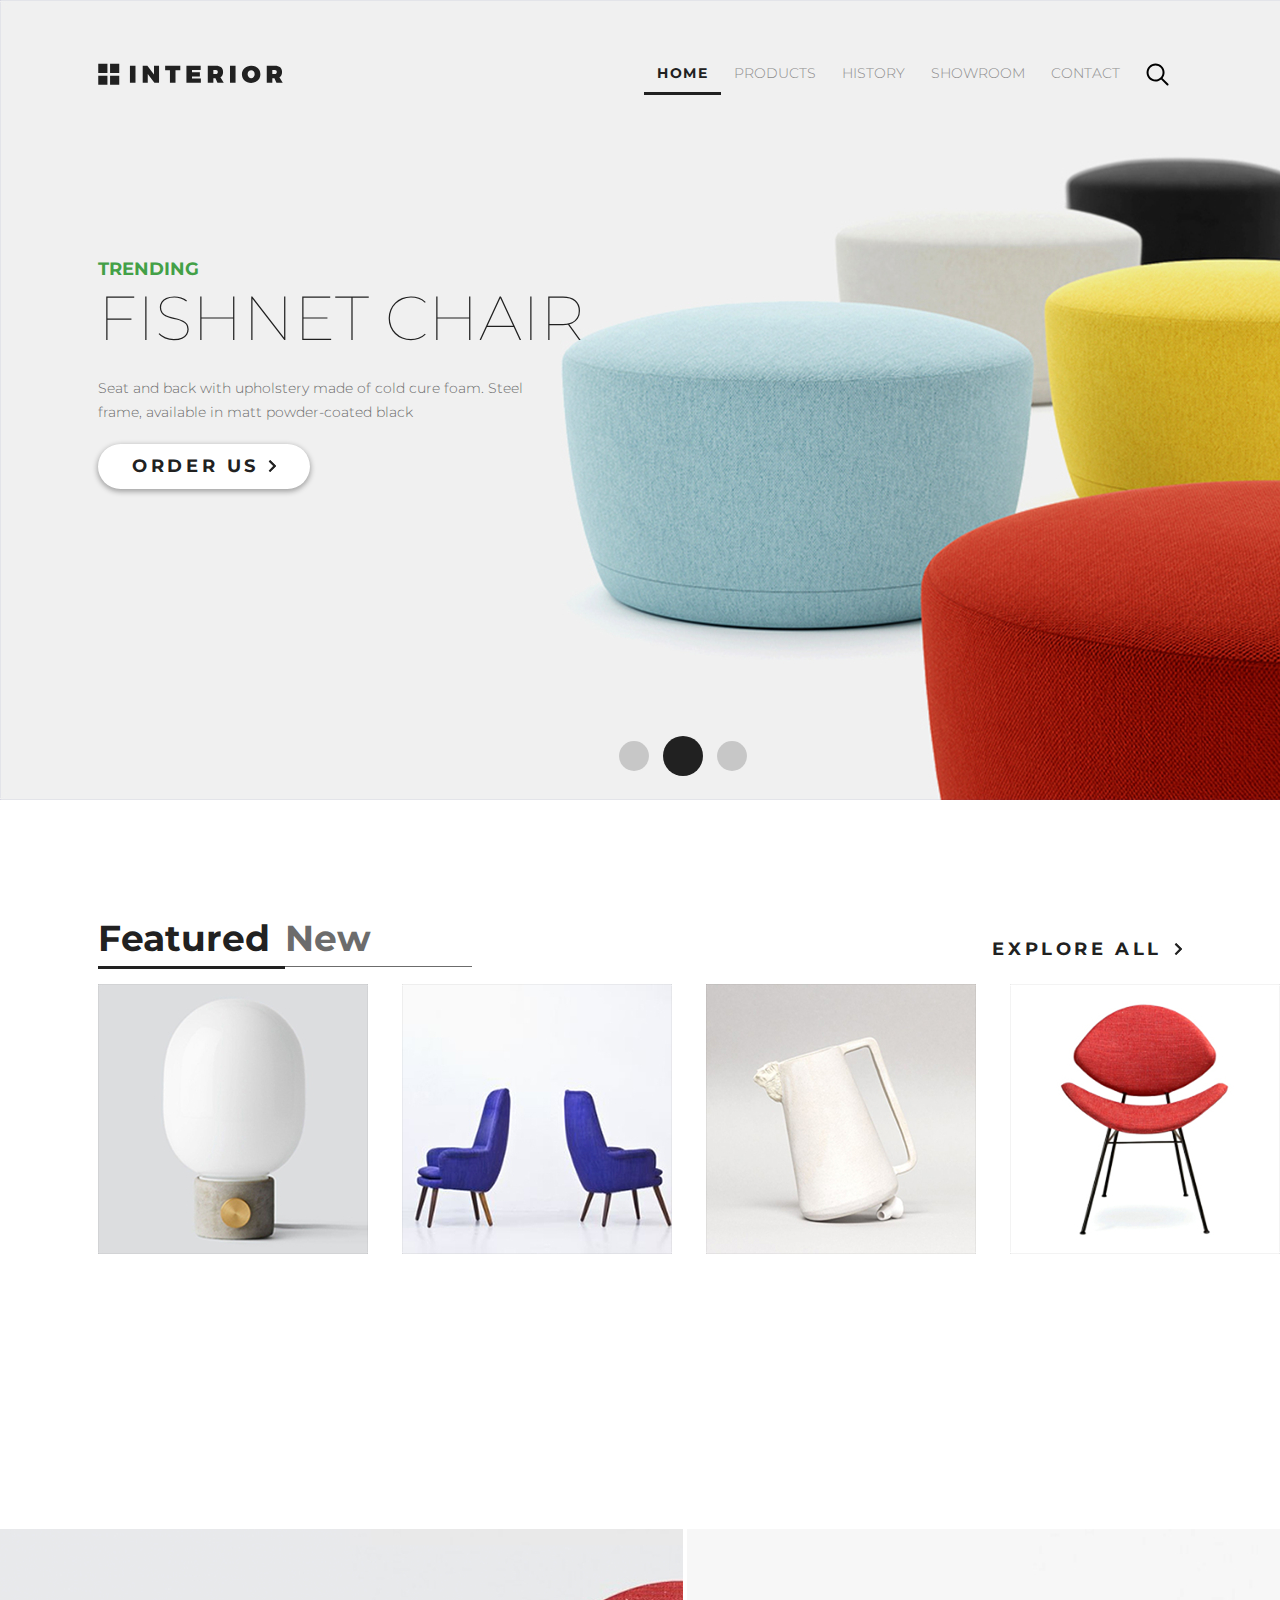
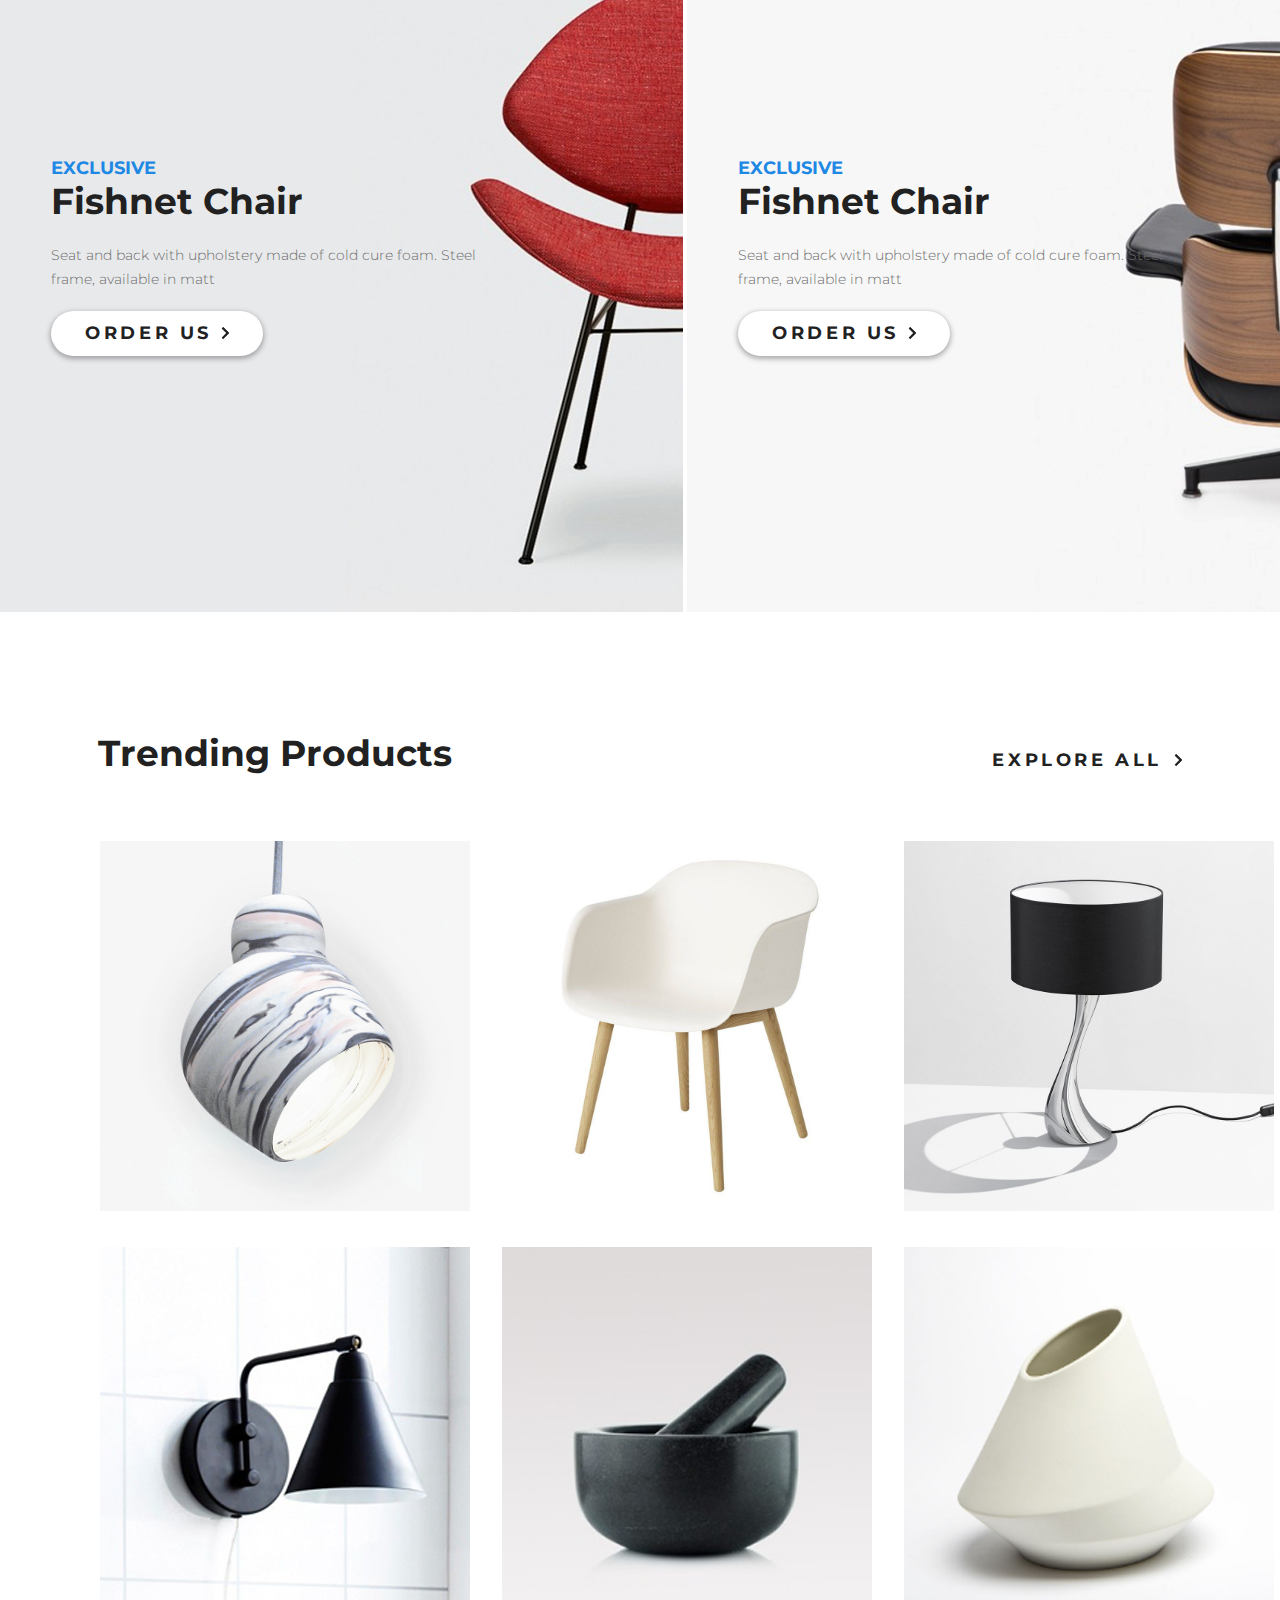
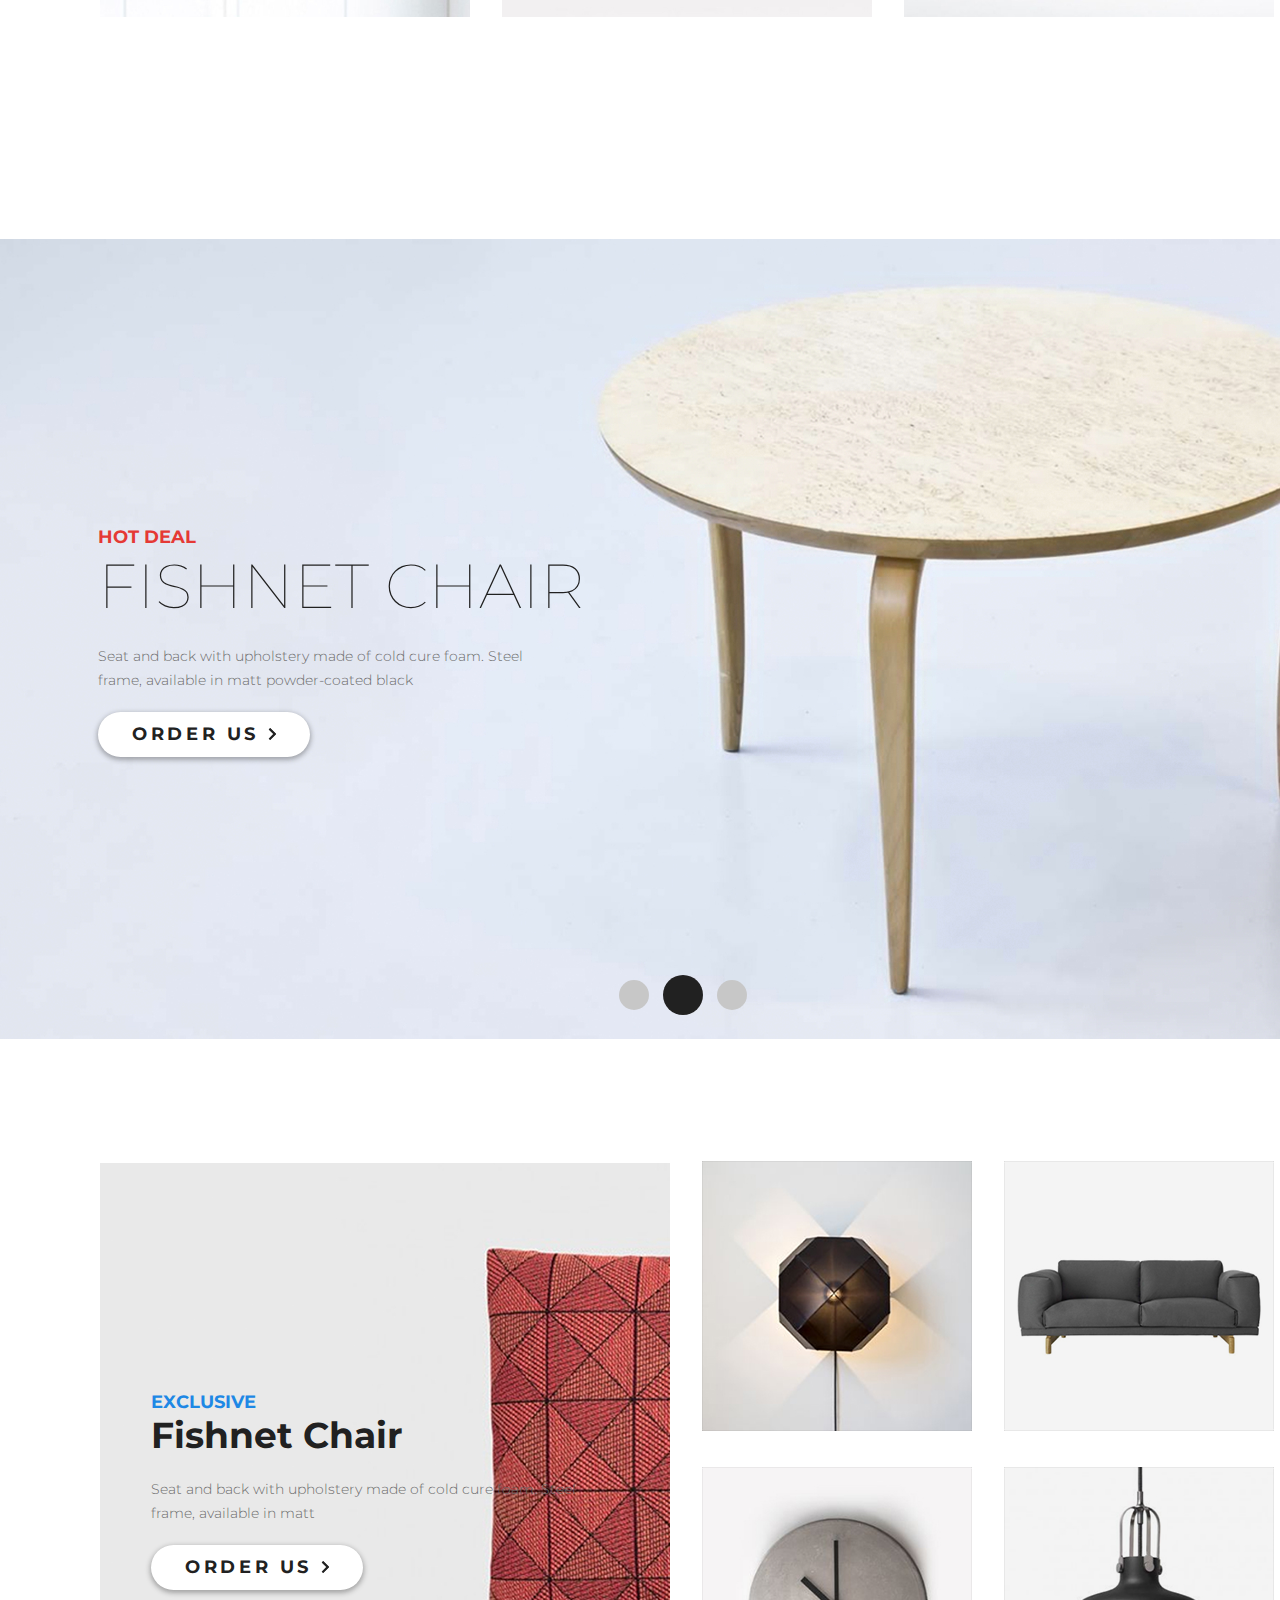
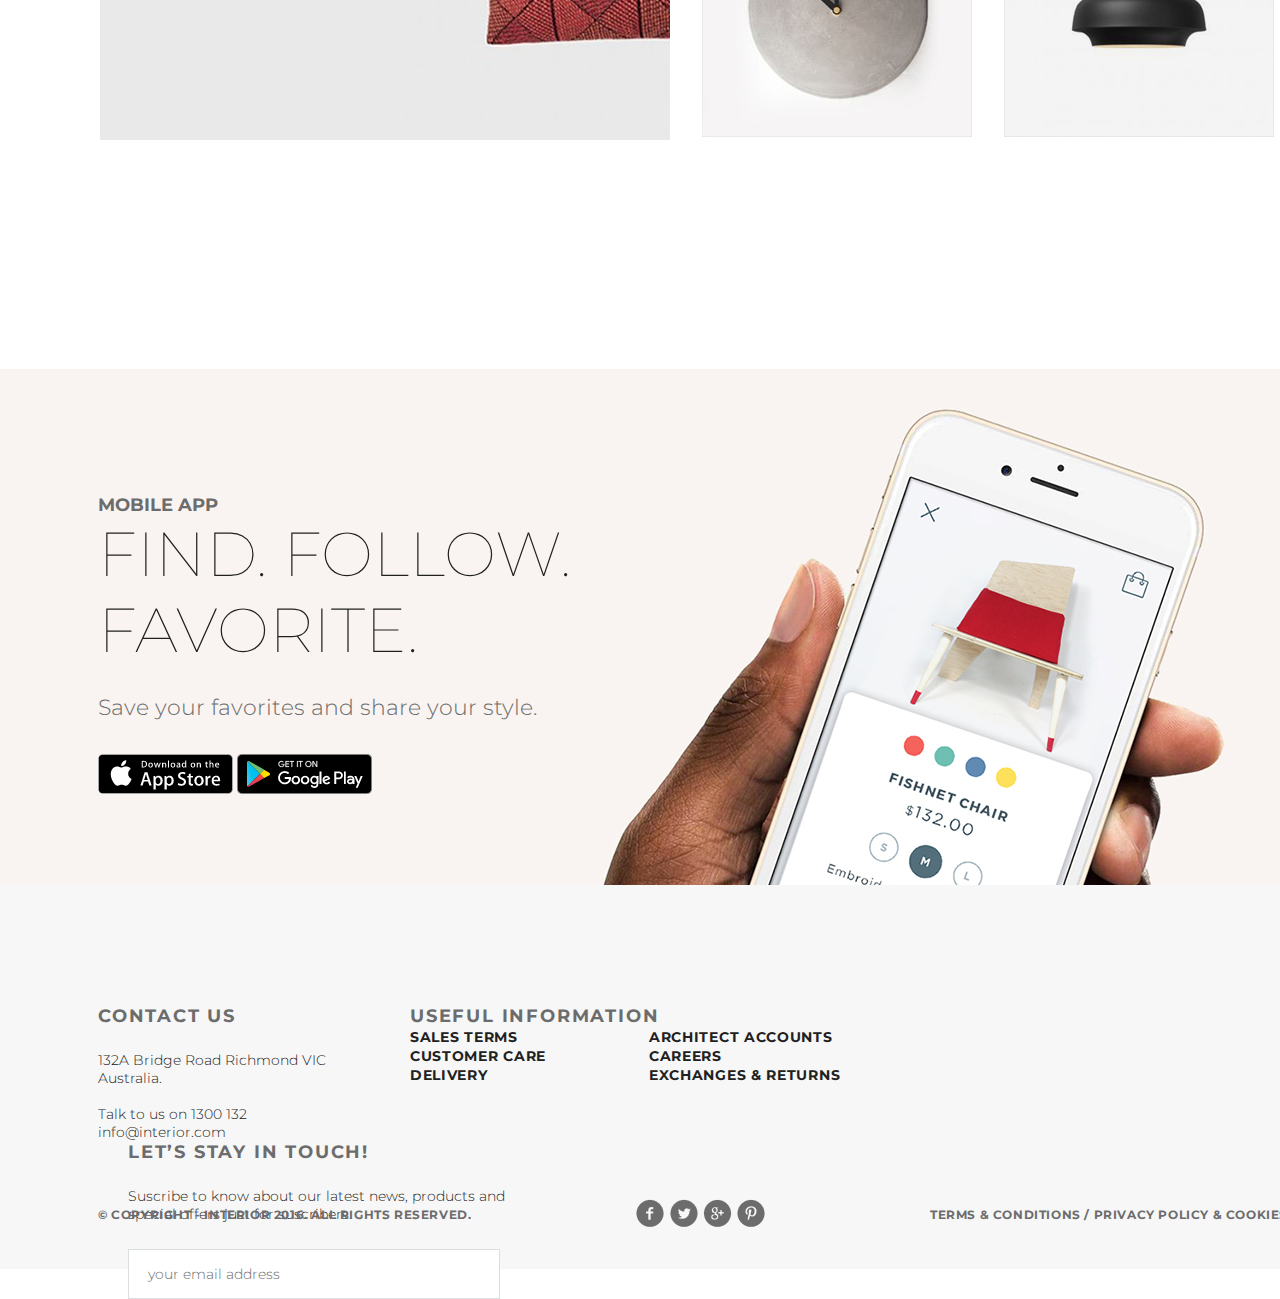
<file: index.html>
<!DOCTYPE html>
<html lang="en">

<head>
    <meta charset="UTF-8">
    <title>Document</title>
    <link rel="stylesheet" href="style.css">
    <link href="https://fonts.googleapis.com/css2?family=Montserrat:wght@100;300;400;700&display=swap" rel="stylesheet">
</head>

<body>
    <div class="container">
        <div class="slider padding-site">
            <div class="header clearfix">
                <a href="#"><img src="img/logo.svg" alt="logo"></a>
                <ul class="menu clearfix">
                    <li class="menu-list"><a href="index.html" class="menu-link menu-link-active">HOME</a></li>
                    <li class="menu-list"><a href="interior-product.html" class="menu-link">PRODUCTS</a></li>
                    <li class="menu-list"><a href="#" class="menu-link">HISTORY</a></li>
                    <li class="menu-list"><a href="#" class="menu-link">SHOWROOM</a></li>
                    <li class="menu-list"><a href="#" class="menu-link">CONTACT</a></li>
                    <li class="menu-list"><a href="#" class="menu-link"><img src="img/search.svg" alt="search"></a></li>
                </ul>
            </div>
            <div class="slider-text">
                <p class="slider-trending">TRENDING</p>
                <h2 class="slider-h2">Fishnet Chair</h2>
                <p class="slider-content">Seat and back with upholstery made of cold cure foam. Steel frame, available in matt powder-coated black</p>
                <a href="#" class="button">Order Us
                    <img src="img/arrow.svg" alt="arrow"></a>
            </div>
            <div class="slider-pagination">
                <a href="#" class="circle"></a>
                <a href="#" class="circle circle-active"></a>
                <a href="#" class="circle"></a>
            </div>
        </div>
        <div class="featured-and-new padding-site">
            <div class="featured-h2-active"><a href="#">Featured</a></div>
            <div class="featured-h2"><a href="#">New</a></div>
            <a href="interior-product.html" class="featured-explore">
                <p class="featured-explore-text">explore all</p><img src="img/arrow.svg" alt="explore-all">
            </a>
            <ul class="featured-products">
                <li class="feat-prod"><img src="img/product-1.jpg" alt="product-1"></li>
                <li class="feat-prod"><img src="img/product-2.jpg" alt="product-2"></li>
                <li class="feat-prod"><img src="img/product-3.jpg" alt="product-3"></li>
                <li class="feat-prod"><img src="img/product-4.jpg" alt="product-4"></li>
            </ul>
        </div>
        <div class="exclusive">
            <div class="exclusive-product1">
                <div class="exclusive-text">
                    <p class="exclusive-message">exclusive</p>
                    <h2 class="exclusive-h2">Fishnet Chair</h2>
                    <p class="exclusive-content">Seat and back with upholstery made of cold cure foam. Steel frame, available in matt</p>
                    <a href="#" class="button">Order Us
                        <img src="img/arrow.svg" alt="arrow"></a>
                </div>
            </div>
            <div class="exclusive-product">
                <div class="exclusive-text">
                    <p class="exclusive-message">exclusive</p>
                    <h2 class="exclusive-h2">Fishnet Chair</h2>
                    <p class="exclusive-content">Seat and back with upholstery made of cold cure foam. Steel frame, available in matt</p>
                    <a href="#" class="button">Order Us
                        <img src="img/arrow.svg" alt="arrow"></a>
                </div>
            </div>
        </div>
        <div class="trending padding-site">
            <h2 class="trending-h2">Trending Products</h2>
            <a href="interior-product.html" class="featured-explore">
                <p class="featured-explore-text">explore all</p><img src="img/arrow.svg" alt="explore-all">
            </a>
            <table class="trending-products">
                <tr>
                    <td class="trend-product"><img src="img/product-11.jpg" alt="product-11"></td>
                    <td class="trend-product"><img src="img/product-21.jpg" alt="product-21"></td>
                    <td class="trend-product"><img src="img/product-31.jpg" alt="product-31"></td>
                </tr>
                <tr>
                    <td class="trend-product"><img src="img/product-41.jpg" alt="product-41"></td>
                    <td class="trend-product"><img src="img/product-5.jpg" alt="product-5"></td>
                    <td class="trend-product"><img src="img/product-6.jpg" alt="product-6"></td>
                </tr>
            </table>
        </div>
        <div class="hot-deals padding-site">
            <div class="hot-deal-text">
                <div class="hot-deal-message">Hot deal</div>
                <h2 class="hot-deal-h2">Fishnet Chair</h2>
                <p class="hot-deal-content">Seat and back with upholstery made of cold cure foam. Steel frame, available in matt powder-coated black</p>
                <a href="#" class="button">Order Us
                    <img src="img/arrow.svg" alt="arrow"></a>
            </div>
            <div class="hot-deal-pagination">
                <a href="#" class="circle"></a>
                <a href="#" class="circle circle-active"></a>
                <a href="#" class="circle"></a>
            </div>
        </div>
        <div class="recomendations padding-site">
            <table class="recomend">
                <tr>
                       <td rowspan="2" colspan="2" class="rec-product">
                        <div class="excl-rec">
                            <div class="exclusive-text">
                                <p class="exclusive-message">exclusive</p>
                                <h2 class="exclusive-h2">Fishnet Chair</h2>
                                <p class="exclusive-content">Seat and back with upholstery made of cold cure foam. Steel frame, available in matt</p>
                                <a href="#" class="button">Order Us
                                    <img src="img/arrow.svg" alt="arrow"></a>
                            </div>
                        </div>
                    </td>
                    <td class="rec-product"><img src="img/product-2-sm.png" alt="product-2"></td>
                    <td class="rec-product"><img src="img/product-3-sm.png" alt="product-3"></td>
                </tr>
                <tr>
                    <td class="rec-product"><img src="img/product-4-sm.png" alt="product-4"></td>
                    <td class="rec-product"><img src="img/product-5-sm.png" alt="product-5"></td>
                </tr>
            </table>
        </div>
        <div class="mobile-app padding-site">
            <div class="app-text">
                <div class="app-message">mobile app</div>
                <h2 class="app-h2">Find. Follow.
                    <br>Favorite.</h2>
                <p class="app-content">Save your favorites and share your style.</p>
                <div class="app-links">
                    <a href="#" class="app-store"><img src="img/app-store.png" alt="app-store"></a>
                    <a href="#" class="google-play"><img src="img/google-play.png" alt="google-play"></a>
                </div>
            </div>
        </div>
        <div class="footer padding-site">
            <div class="footer-info">
                <div class="contact-info">
                    <h3 class="contact-h3">Contact Us</h3>
                    <p class="contact-text">132A Bridge Road Richmond VIC<br>
                        Australia.<br>
                        <br>
                        Talk to us on 1300 132<br>
                        info@interior.com</p>
                </div>
                <div class="useful-info">
                    <h3 class="useful-h3">Useful Information</h3>
                    <ul class="useful-list">
                        <li class="useful-item"><a href="#" class="useful-link"> Sales terms</a></li>
                        <li class="useful-item"><a href="#" class="useful-link"> Customer care</a></li>
                        <li class="useful-item"><a href="#" class="useful-link"> Delivery</a></li>
                    </ul>
                    <ul class="useful-list">
                        <li class="useful-item"><a href="#" class="useful-link"> Architect accounts</a></li>
                        <li class="useful-item"><a href="#" class="useful-link"> Careers</a></li>
                        <li class="useful-item"><a href="#" class="useful-link"> Exchanges & returns</a></li>
                    </ul>
                </div>
                <div class="in-touch-info">
                    <h3 class="in-touch-h3">Let’s Stay in Touch!</h3>
                    <p class="in-touch-text">Suscribe to know about our latest news, products and<br>
                        special offers just for suscribers.</p>
                    <input type="text" class="email" placeholder="your email address">
                </div>
            </div>
            <div class="footer-bottom clearfix">
                <div class="copyright-text">© Copyright - INTERIOR 2016. All Rights Reserved.</div>
                <a href="#" class="social-links"><img src="img/social-links.png" alt="social-links"></a>
                <div class="privacy-policy">Terms & Conditions / Privacy policy & Cookies</div>
            </div>
        </div>
    </div>
</body>

</html>
</file>
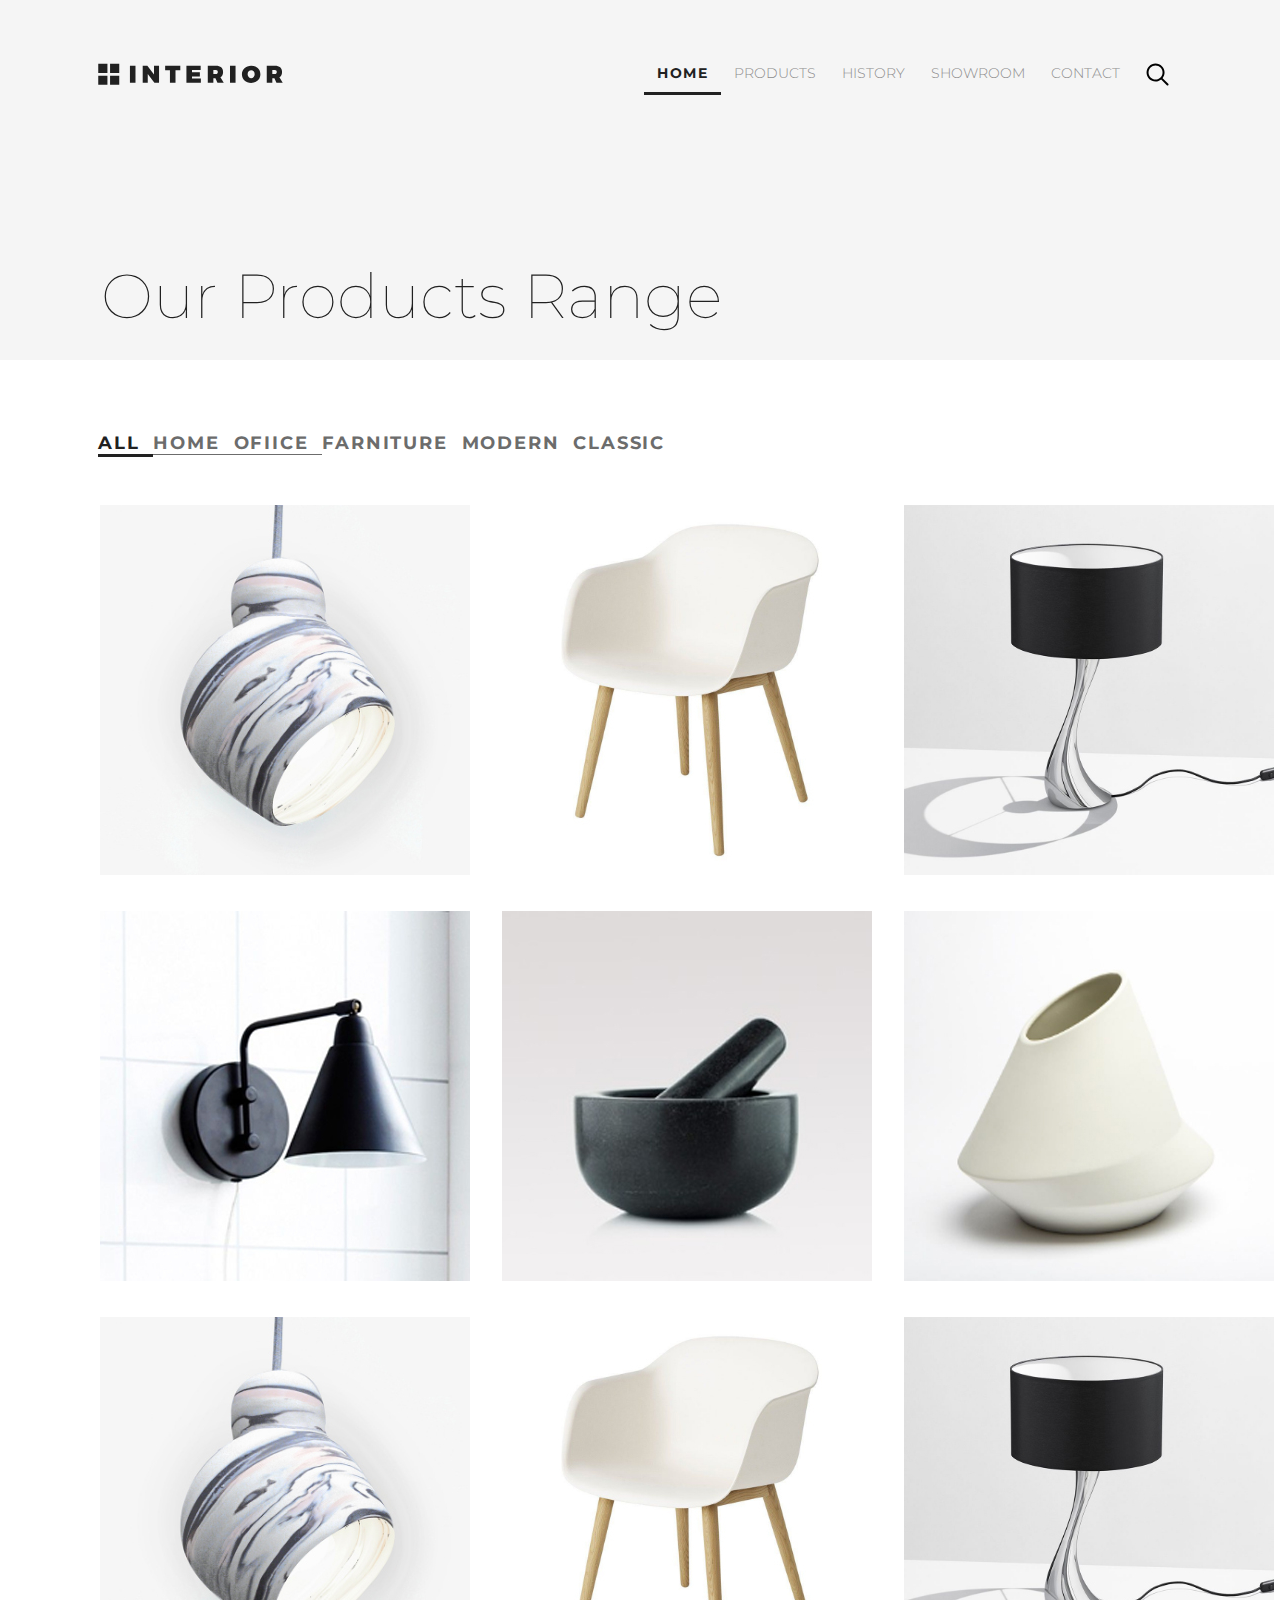
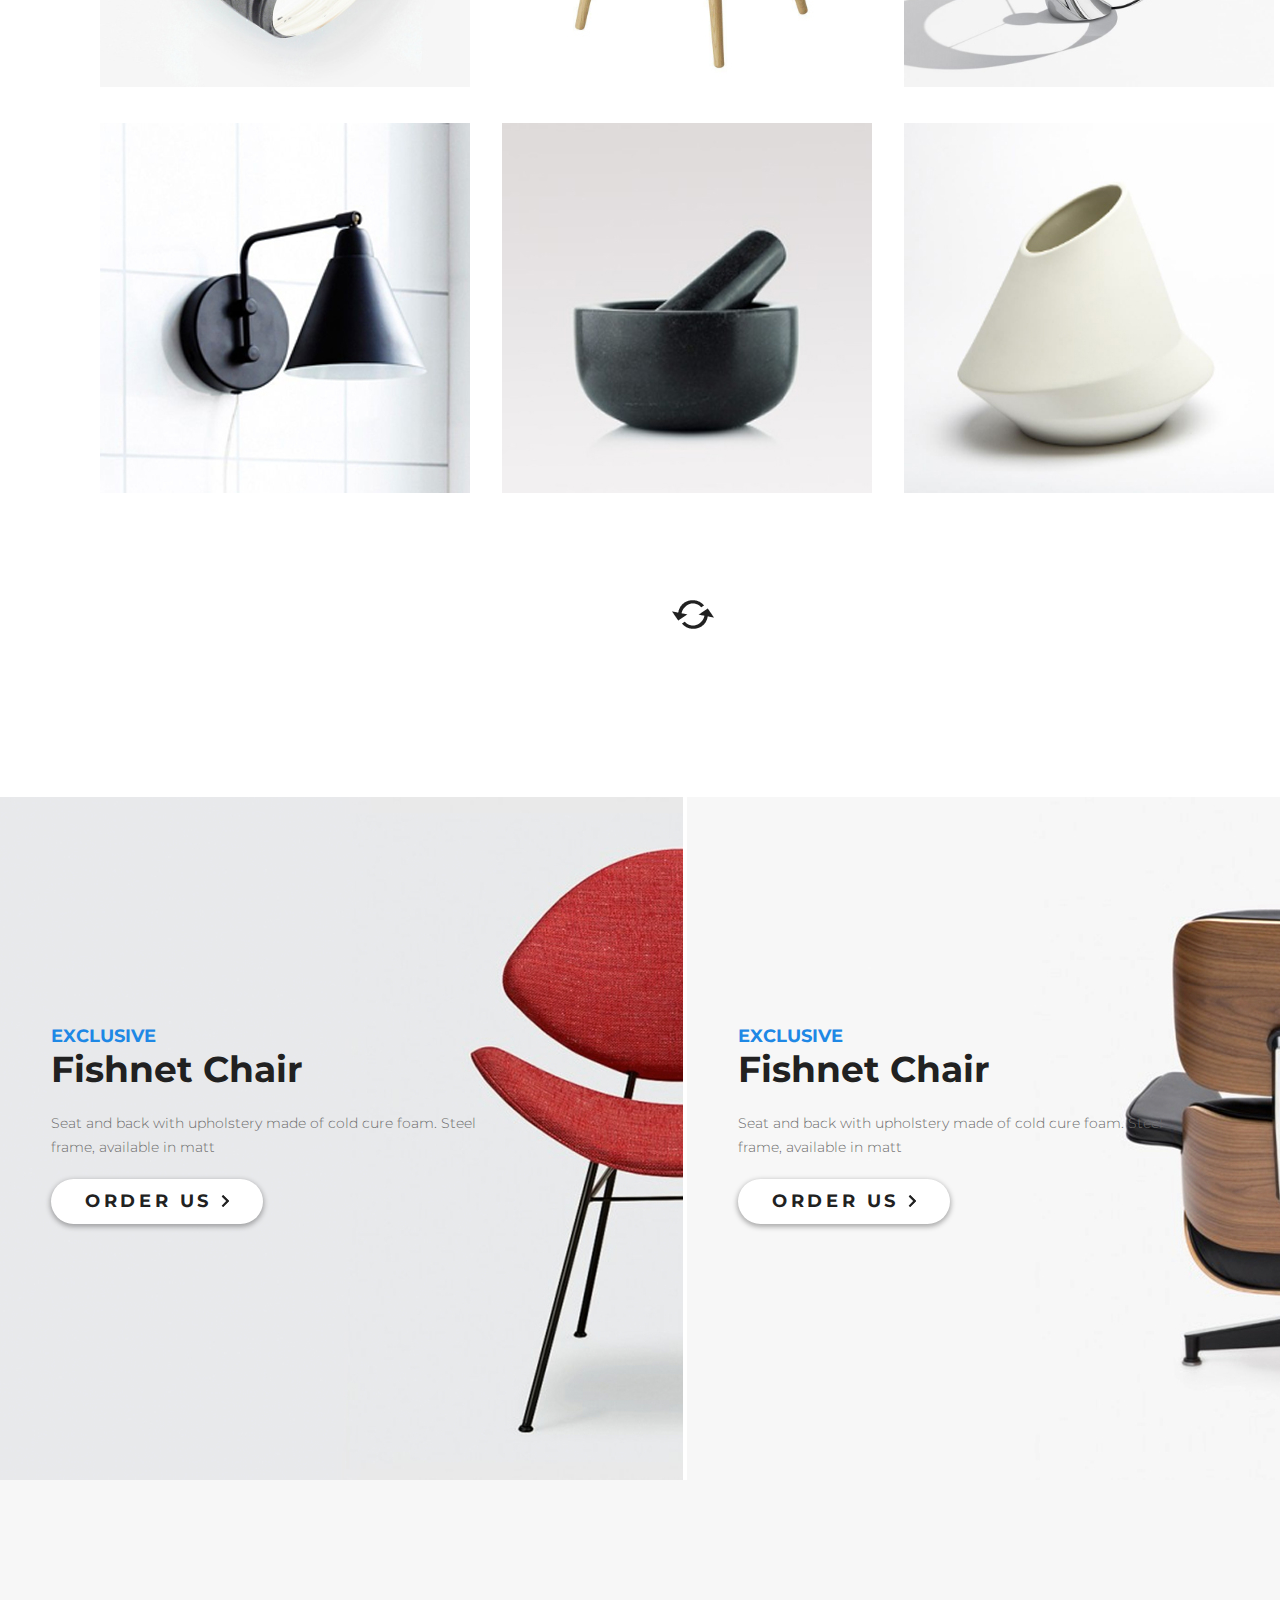
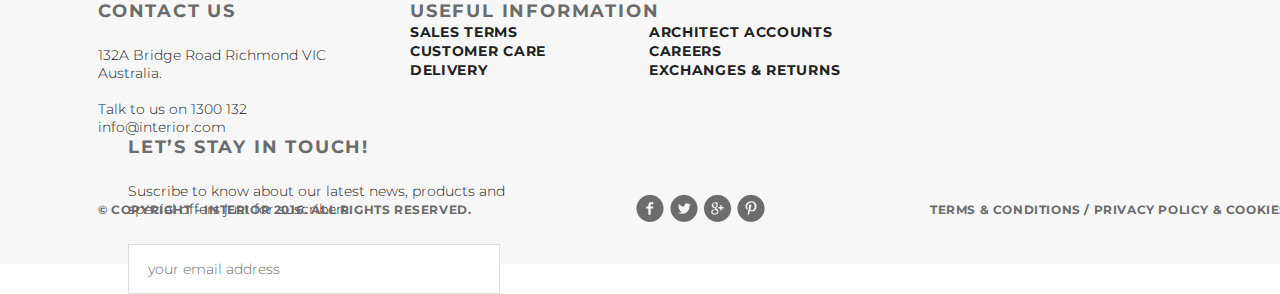
<file: interior-product.html>
<!DOCTYPE html>
<html lang="en">

<head>
    <meta charset="UTF-8">
    <title>Document</title>
    <link rel="stylesheet" href="style.css">
    <link href="https://fonts.googleapis.com/css2?family=Montserrat:wght@100;300;400;700&display=swap" rel="stylesheet">
</head>

<body>
    <div class="container">
        <div class="slider1 padding-site">
            <div class="header clearfix">
                <a href="#"><img src="img/logo.svg" alt="logo"></a>
                <ul class="menu clearfix">
                    <li class="menu-list"><a href="index.html" class="menu-link menu-link-active">HOME</a></li>
                    <li class="menu-list"><a href="#" class="menu-link">PRODUCTS</a></li>
                    <li class="menu-list"><a href="#" class="menu-link">HISTORY</a></li>
                    <li class="menu-list"><a href="#" class="menu-link">SHOWROOM</a></li>
                    <li class="menu-list"><a href="#" class="menu-link">CONTACT</a></li>
                    <li class="menu-list"><a href="#" class="menu-link"><img src="img/search.svg" alt="search"></a></li>
                </ul>
            </div>
            <div class="slider-text">
                <h2 class="slider-h2 product">Our Products Range</h2>
            </div>
        </div>
        <div class="featured-and-new-produt padding-site">
            <ul class="featured-h2-product">
            <li class="featured-h2-product active"> <a href="#">ALL</a></li>
            <li class="featured-h2-product"><a href="#">Home</a></li>
            <li class="featured-h2-product"><a href="#">ofiice</a></li>
            <li class="featured-h2-product nodecor"><a href="#">farniture</a></li>
            <li class="featured-h2-product nodecor"><a href="#">modern</a></li>
            <li class="featured-h2-product nodecor"><a href="#">classic</a></li>
            </ul>
            
             <table class="trending-products1">
                <tr>
                    <td class="trend-product"><img src="img/product-11.jpg" alt="product-11"></td>
                    <td class="trend-product"><img src="img/product-21.jpg" alt="product-21"></td>
                    <td class="trend-product"><img src="img/product-31.jpg" alt="product-31"></td>
                </tr>
                <tr>
                    <td class="trend-product"><img src="img/product-41.jpg" alt="product-41"></td>
                    <td class="trend-product"><img src="img/product-5.jpg" alt="product-5"></td>
                    <td class="trend-product"><img src="img/product-6.jpg" alt="product-6"></td>
                </tr>
                 <tr>
                    <td class="trend-product"><img src="img/product-11.jpg" alt="product-11"></td>
                    <td class="trend-product"><img src="img/product-21.jpg" alt="product-21"></td>
                    <td class="trend-product"><img src="img/product-31.jpg" alt="product-31"></td>
                </tr>
                <tr>
                    <td class="trend-product"><img src="img/product-41.jpg" alt="product-41"></td>
                    <td class="trend-product"><img src="img/product-5.jpg" alt="product-5"></td>
                    <td class="trend-product"><img src="img/product-6.jpg" alt="product-6"></td>
                </tr>
            </table>
            <div class="fig"><a href="interior-product.html"><img src="img/fig.png" alt=""></a></div>
        </div>
        <div class="exclusive">
            <div class="exclusive-product1">
                <div class="exclusive-text">
                    <p class="exclusive-message">exclusive</p>
                    <h2 class="exclusive-h2">Fishnet Chair</h2>
                    <p class="exclusive-content">Seat and back with upholstery made of cold cure foam. Steel frame, available in matt</p>
                    <a href="#" class="button">Order Us
                        <img src="img/arrow.svg" alt="arrow"></a>
                </div>
            </div>
            <div class="exclusive-product">
                <div class="exclusive-text">
                    <p class="exclusive-message">exclusive</p>
                    <h2 class="exclusive-h2">Fishnet Chair</h2>
                    <p class="exclusive-content">Seat and back with upholstery made of cold cure foam. Steel frame, available in matt</p>
                    <a href="#" class="button">Order Us
                        <img src="img/arrow.svg" alt="arrow"></a>
                </div>
            </div>
        </div>
       
        
        <div class="footer padding-site">
            <div class="footer-info">
                <div class="contact-info">
                    <h3 class="contact-h3">Contact Us</h3>
                    <p class="contact-text">132A Bridge Road Richmond VIC<br>
                        Australia.<br>
                        <br>
                        Talk to us on 1300 132<br>
                        info@interior.com</p>
                </div>
                <div class="useful-info">
                    <h3 class="useful-h3">Useful Information</h3>
                    <ul class="useful-list">
                        <li class="useful-item"><a href="#" class="useful-link"> Sales terms</a></li>
                        <li class="useful-item"><a href="#" class="useful-link"> Customer care</a></li>
                        <li class="useful-item"><a href="#" class="useful-link"> Delivery</a></li>
                    </ul>
                    <ul class="useful-list">
                        <li class="useful-item"><a href="#" class="useful-link"> Architect accounts</a></li>
                        <li class="useful-item"><a href="#" class="useful-link"> Careers</a></li>
                        <li class="useful-item"><a href="#" class="useful-link"> Exchanges & returns</a></li>
                    </ul>
                </div>
                <div class="in-touch-info">
                    <h3 class="in-touch-h3">Let’s Stay in Touch!</h3>
                    <p class="in-touch-text">Suscribe to know about our latest news, products and<br>
                        special offers just for suscribers.</p>
                    <input type="text" class="email" placeholder="your email address">
                </div>
            </div>
            <div class="footer-bottom clearfix">
                <div class="copyright-text">© Copyright - INTERIOR 2016. All Rights Reserved.</div>
                <a href="#" class="social-links"><img src="img/social-links.png" alt="social-links"></a>
                <div class="privacy-policy">Terms & Conditions / Privacy policy & Cookies</div>
            </div>
        </div>
    </div>
</body>

</html>
</file>
<file: style.css>
* {
    margin: 0;
    padding: 0;
}

body {
    font-family: 'Montserrat', sans-serif;
}

.container {
    max-width: 1366px;
    margin: 0 auto;
}
.slider {
    height: 800px;
    background-image: url(img/slider-img.jpg);
    position: relative;
}

.slider1 {
    height: 360px;
    background-color: #f5f5f5;
    position: relative;
}

.footer {
    background-color: #f7f7f7;
    padding-left: 4px;
    height: 384px;
    position: relative;
}

.padding-site {
    padding-left: 98px;
    padding-right: 98px;
}

.clearfix:after {
    content: "";
    display: table;
    clear: both;
}

.header {
    padding-top: 63px;
}

.menu {
    float: right;
}

.menu-list {
    list-style-type: none;
    float: left;
}

.menu-link {
    color: #8c8c8c;
    text-decoration: none;
    font-size: 14px;
    font-weight: 300;
    text-transform: uppercase;
    padding: 10px 13px;
}

.menu-link:hover {
    color: #212121;
}

.menu-link-active {
    color: #212121;
    font-weight: 700;
    letter-spacing: 1.4px;
    border-bottom: 3px solid #212121;
}

.slider-text {
    margin-top: 168px;
}

.app-message,
.slider-trending,
.hot-deal-message,
.exclusive-message {
    color: #43a047;
    font-size: 18px;
    font-weight: 700;
    text-transform: uppercase;
}

.app-h2,
.slider-h2,
.hot-deal-h2 {
    color: #212121;
    font-size: 62px;
    font-weight: 100;
    text-transform: uppercase;
}
.product{
    text-transform: none;
    padding-left: 3px;/*Пришлось добавть, так как общий отступ 101=98+3*/
}

.slider-content,
.hot-deal-content,
.exclusive-content {
    color: #6c6c6c;
    font-size: 14px;
    font-weight: 300;
    width: 458px;
    margin-top: 20px;
    margin-bottom: 20px;
    line-height: 24px;
}

.button {
    width: 212px;
    height: 45px;
    color: #212121;
    font-size: 18px;
    font-weight: 700;
    text-transform: uppercase;
    letter-spacing: 3.6px;
    box-shadow: 0 2px 5px 1px rgba(33, 33, 33, 0.35);
    border-radius: 23px;
    text-align: center;
    line-height: 45px;
    background-color: #ffffff;
    display: inline-block;
    text-decoration: none;
}

.circle {
    width: 30px;
    height: 30px;
    display: inline-block;
    background-color: #c7c7c7;
    border-radius: 50%;
    margin: 5px;
}

.circle:hover {
    background-color: #212121;
}

.circle-active {
    width: 40px;
    height: 40px;
    background-color: #212121;
    margin-bottom: 0;
}

.slider-pagination {
    position: absolute;
    width: 1170px;
    bottom: 20px;
    text-align: center;
}

.exclusive {
    height: 683px;
    width: 1371px;
}

.exclusive-product1 {
    height: 683px;
    width: 683px;
    display: inline-block;
    background-image: url(img/promo-img1.jpg);
}

.exclusive-product {
    height: 683px;
    width: 683px;
    display: inline-block;
    background-image: url(img/promo-img.jpg);
}

.exclusive-h2 {
    color: #212121;
    font-size: 36px;
    font-weight: 700;
}

.exclusive-text {
    padding-top: 228px;
    padding-left: 51px;
}

.exclusive-message {
    color: #1e88e5;
}

.featured-and-new {
    height: 609px;
    padding-top: 120px;
}
.featured-and-new-produt {
    height: 1966px;
    padding-top: 71px;
}
.featured-h2-product {
    list-style: none;
    float: left;
    display: inline-block;
}
.featured-h2-product a {
    color: #6c6c6c;
    display: inline;
    font-size: 18px;
    font-weight: 700;
    border-bottom: 1px solid #6c6c6c;
    letter-spacing: 1.8px;
    text-transform: uppercase;
    line-height: 24px;
    text-decoration: none;
    padding-right: 14px;
}
.active a {
    color: #212121;
    border-bottom: 3px solid #212121;
    }
.nodecor a {
    border-bottom: 1px solid #FFF;
}

.featured-h2 a {
    color: #6c6c6c;
    display: inline;
    font-size: 36px;
    font-weight: 700;
    border-bottom: 1px solid #6c6c6c;
    width: 187px;
    height: 46px;
    display: inline-block;
    text-decoration: none;
    line-height: 36px;
    display: inline-block;
    float: left;
    }
.featured-h2-active a {
     color: #6c6c6c;
    display: inline;
    font-size: 36px;
    font-weight: 700;
    width: 187px;
    height: 46px;
    display: inline-block;
    text-decoration: none;
    line-height: 36px;
    display: inline-block;
    float: left;
    color: #212121;
    border-bottom: 3px solid #212121;
    }

.featured-products {
    margin-top: 64px;
    width: 1213px;
    list-style-type: none;
}
.featured-products-product {
    margin-top: 50px;
    width: 1170px;
    list-style-type: none;
}
.feat-prod {
    display: inline;
    padding-right: 30px;
}

.trending {
    height: 1108px;
    padding-top: 119px;
}

.trending-h2 {
    color: #212121;
    font-size: 36px;
    font-weight: 700;
    display: inline;
}

.trending-explore,
.featured-explore {
    padding-top: 18px;
    float: right;
    text-decoration: none;
}

.trending-explore-text,
.featured-explore-text {
    display: inline;
    color: #212121;
    font-size: 18px;
    font-weight: 700;
    text-transform: uppercase;
    letter-spacing: 3.6px;
    padding-right: 12px;
}

.trending-products {
    margin-top: 64px;
}
.trending-products1 {
    margin-top: 72px;
}
.trend-product {
    padding-right: 30px;
    padding-bottom: 30px;
}
.fig {
    width: 42px;
    height: 29px;
    padding-left: 574px;
    padding-top: 71px;
}
.hot-deals {
    background-image: url(img/hot-deal.jpg);
    height: 800px;
    position: relative;
}

.hot-deal-text {
    margin-top: 287px;
    display: inline-block;
}

.hot-deal-message {
    color: #e53935;
}

.hot-deal-pagination {
    position: absolute;
    bottom: 20px;
    width: 1170px;
    text-align: center;
}

.recomendations {
    height: 810px;
    padding-top: 120px;
}

.rec-product {
    padding-right: 30px;
    padding-bottom: 30px;
}

.excl-rec {
    height: 577px;
    width: 570px;
    background-image: url(img/product-1-lg.png);
}

.mobile-app {
    background-image: url(img/back-app-img.jpg);
    height: 516px;
}

.app-text {
    margin-top: 125px;
    display: inline-block;
}

.app-message {
    color: #6c6c6c;
}

.app-content {
    color: #6c6c6c;
    font-size: 22px;
    font-weight: 300;
    margin-bottom: 33px;
    margin-top: 26px;
}

.in-touch-info,
.contact-info,
.useful-info {
    display: inline-block;
    vertical-align: top;
}

.in-touch-h3,
.contact-h3,
.useful-h3 {
    color: #6c6c6c;
    font-size: 18px;
    font-weight: 700;
    text-transform: uppercase;
    letter-spacing: 1.8px;
}

.in-touch-h3,
.contact-h3 {
    margin-bottom: 24px;
}

.contact-text,
.in-touch-text {
    color: #212121;
    font-size: 14px;
    font-weight: 300;
}

.useful-info {
    margin-left: 80px;
}

.useful-list {
    display: inline-block;
    width: 235px;
}

.useful-item {
    list-style-type: none;
}

.useful-link {
    text-decoration: none;
    color: #212121;
    font-size: 14px;
    font-weight: 700;
    text-transform: uppercase;
    letter-spacing: 0.7px;
}

.in-touch-info {
    margin-left: 30px;
}

.email {
    border: 1px solid #d9dee1;
    background-color: #ffffff;
    width: 370px;
    height: 48px;
    margin-top: 26px;
}

input.email::placeholder {
    color: #6c6c6c;
    font-size: 14px;
    font-weight: 300;
    padding-left: 19px;
    font-family: 'Montserrat', sans-serif;
}

.footer-info {
    display: inline-block;
    margin-top: 120px;
    width: 1195px;
}

.footer-bottom {
    position: absolute;
    bottom: 38px;
    width: 1190px;
    text-align: center;
}

.copyright-text,
.privacy-policy {
    color: #6c6c6c;
    font-size: 12px;
    font-weight: 700;
    text-transform: uppercase;
    letter-spacing: 0.6px;
    padding-top: 8px;
    display: inline;
}

.copyright-text {
    float: left;
}

.privacy-policy {
    float: right;
}

.social-links {
    width: 129px;
    height: 28px;
}
</file>
